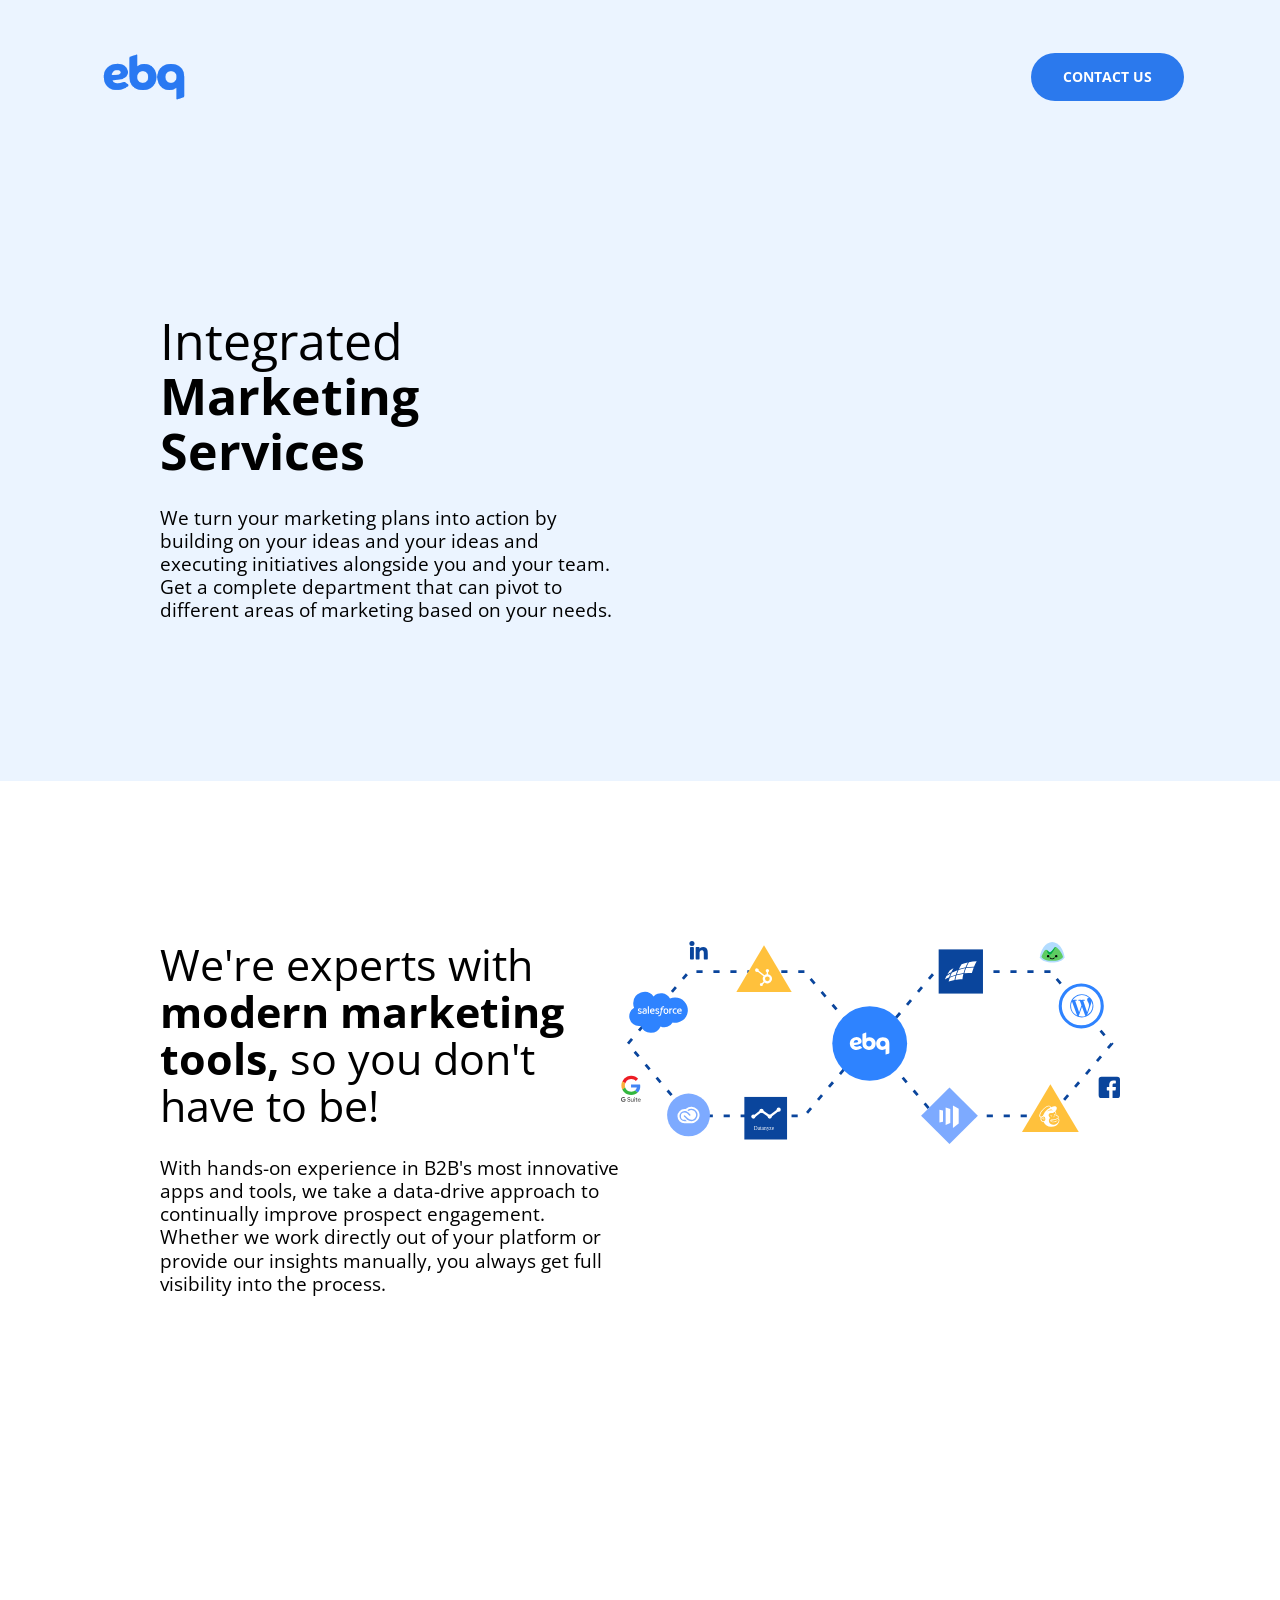
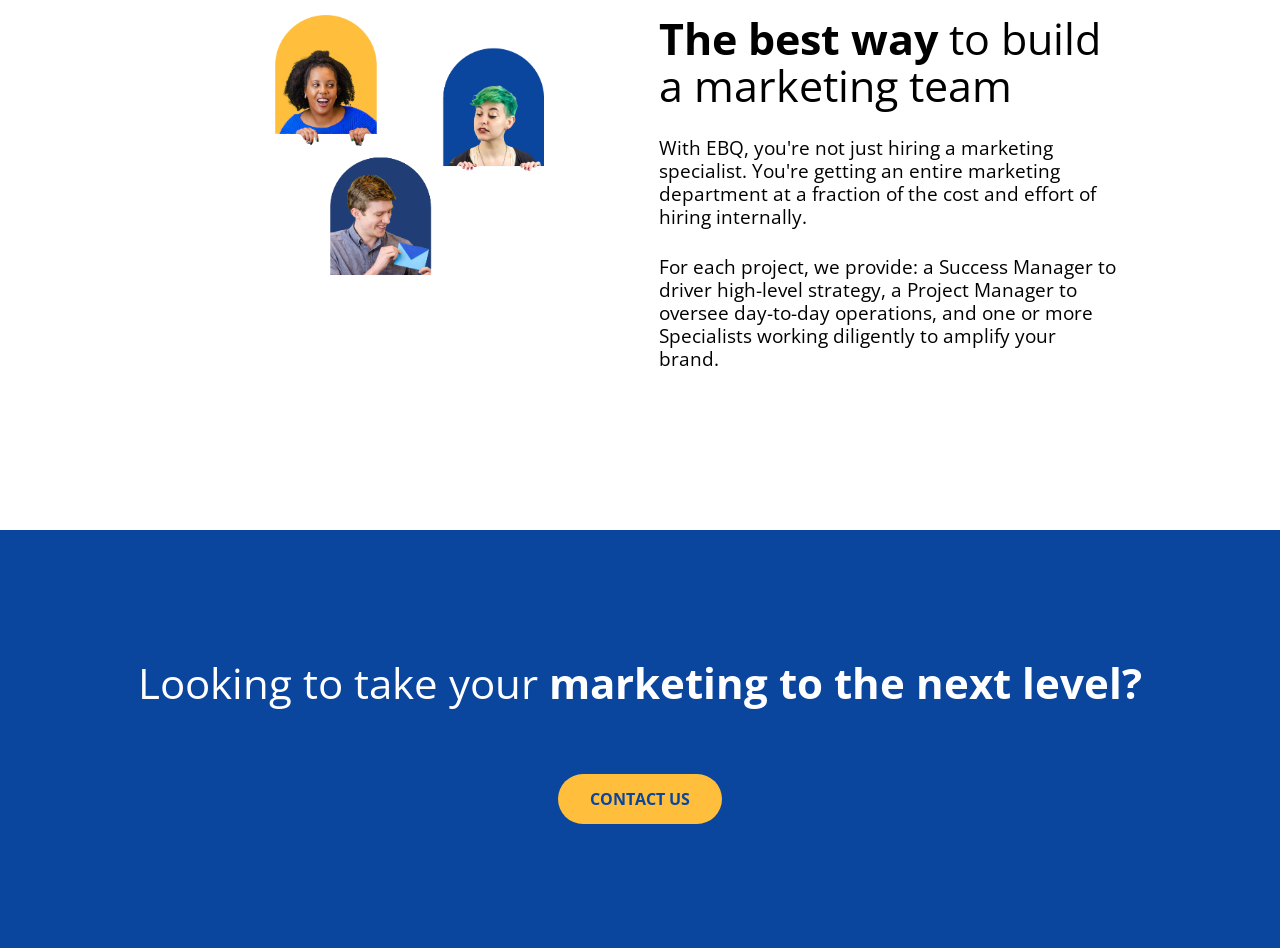
<file: index.html>
<!DOCTYPE html>
<html>
	<head>
		<meta charset="UTF-8">
		<meta http-equiv="X-UA-Compatible" content="IE=edge">
		<meta name="viewport" content="width=device-width, initial-scale=1.0">
		<title>EBQ - Landing Page</title>
		<link rel="stylesheet" href="styles.css">
		<link rel="stylesheet" href="https://cdnjs.cloudflare.com/ajax/libs/font-awesome/6.1.2/css/all.min.css" integrity="sha512-1sCRPdkRXhBV2PBLUdRb4tMg1w2YPf37qatUFeS7zlBy7jJI8Lf4VHwWfZZfpXtYSLy85pkm9GaYVYMfw5BC1A==" crossorigin="anonymous" referrerpolicy="no-referrer" />
	</head>

	<body>
		<!-- Hero Section -->
		<header id="hero">
			<nav>
				<img src="assets/logo-blue-160x160-1.png">
				<a href="#" class="contact-us">contact us</a>
			</nav>
	
			<section class="hero-content">
				<div class="col-left">
					<h1>Integrated <br><span>Marketing Services</span></h1>
					<p>We turn your marketing plans into action by building on your ideas and your ideas
					and executing initiatives alongside you and your team. Get a complete department that can
					pivot to different areas of marketing based on your needs.
					</p>
				</div>
				<div class="col-right"></div>
			</section>
		</header>
		<!-- Contact Form Modal -->
		<div id="modal">
			<div id="modal-form">
				<header>
					<h2>Connect with a Specialist</h2>
					<i class="fa-solid fa-circle-xmark close"></i>
				</header>
				<p>Have questions about our services, pricing, or company? Send us a message, and one of our Specialists will be in touch shortly!</p>
				<form class="form" method="div">
					<input type="text" placeholder="First Name">
					<input type="text" placeholder="Last Name">
					<input type="email" placeholder="Email">
					<input type="tel" placeholder="Phone">
					<input type="text" placeholder="Company">
					<textarea name="message" id="message" rows="5" cols="20" placeholder="Message"></textarea></label>

					<div class="lets-talk">
						<a href="#" class="contact-us" id="lets-talk">let's talk</a>
					</div>
				</form>
			</div>
		</div>
		<!-- Second Section -->
		<section id="content-two">
			<div class="col-left">
				<p>We're experts with <span>modern marketing tools,</span> so you don't have to be!</p>
				<p>With hands-on experience in B2B's most innovative apps and tools, we take a data-drive approach to 
					continually improve prospect engagement. Whether we work directly out of your platform or provide our insights
					manually, you always get full visibility into the process.
				</p>
			</div>
			<div class="col-right">
				<img src="assets/Marketing_Tools.svg" alt="">
			</div>
		</section>
		<!-- Third Section -->
		<section id="content-three">			
			<div class="col-left">
				<p><span>The best way</span> to build a marketing team</p>
				<p>With EBQ, you're not just hiring a marketing specialist. You're getting an entire marketing department at a 
					fraction of the cost and effort of hiring internally.
				</p>
				<p>For each project, we provide: a Success Manager to driver high-level strategy, a Project Manager to oversee
					day-to-day operations, and one or more Specialists working diligently to amplify your brand.
				</p>
			</div>
			<div class="col-right">
				<img src="assets/Complete-Department-Marketing.png" alt="">
			</div>			
		</section>
		<!-- Footer -->
		<footer>
			<p>Looking to take your <span>marketing to the next level?</span></p>
			<div class="footer-contact">
				<a href="#" class="contact-us" id="footer-link">contact us</a>
			</div>
		</footer>		

		<script src="script.js" type="text/javascript">
		</script>
	</body>
</html>
</file>
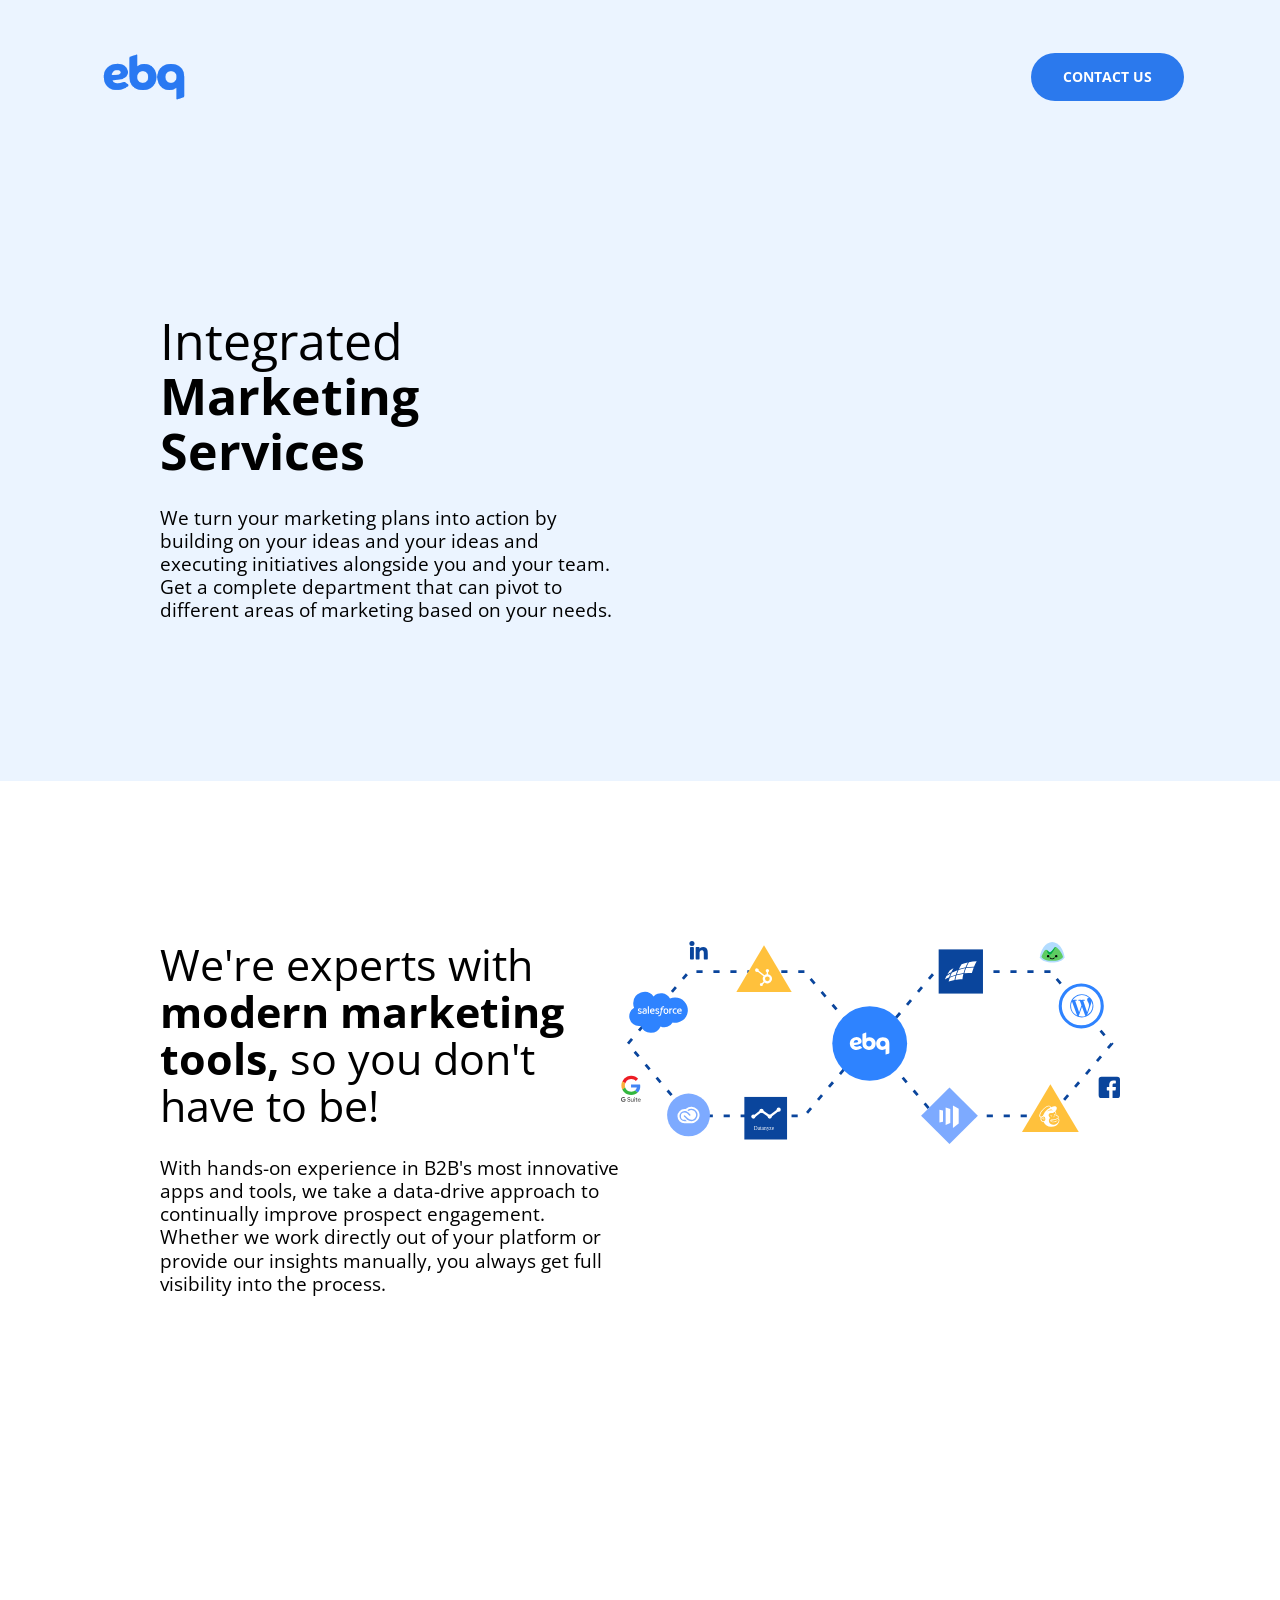
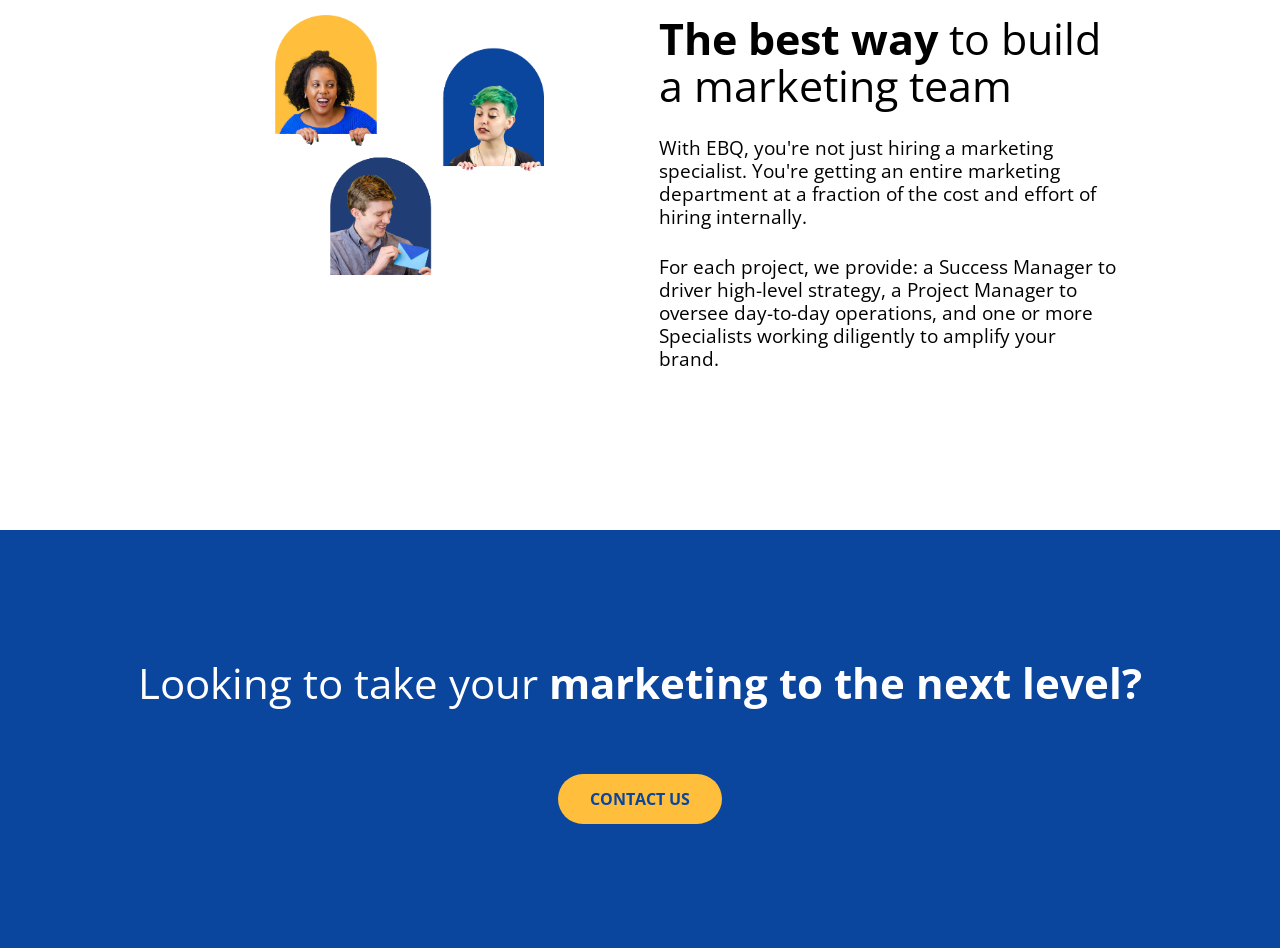
<file: landing-page.html>
<!DOCTYPE html>
<html>
	<head>
		<meta charset="UTF-8">
		<meta http-equiv="X-UA-Compatible" content="IE=edge">
		<meta name="viewport" content="width=device-width, initial-scale=1.0">
		<title>Landing Page</title>
		<link rel="stylesheet" href="styles.css">
		<link rel="stylesheet" href="https://cdnjs.cloudflare.com/ajax/libs/font-awesome/6.1.2/css/all.min.css" integrity="sha512-1sCRPdkRXhBV2PBLUdRb4tMg1w2YPf37qatUFeS7zlBy7jJI8Lf4VHwWfZZfpXtYSLy85pkm9GaYVYMfw5BC1A==" crossorigin="anonymous" referrerpolicy="no-referrer" />
	</head>

	<body>
		<!-- Hero Section -->
		<header id="hero">
			<nav>
				<img src="assets/logo-blue-160x160-1.png">
				<a href="#" class="contact-us">contact us</a>
			</nav>
	
			<section class="hero-content">
				<div class="col-left">
					<h1>Integrated <br><span>Marketing Services</span></h1>
					<p>We turn your marketing plans into action by building on your ideas and your ideas
					and executing initiatives alongside you and your team. Get a complete department that can
					pivot to different areas of marketing based on your needs.
					</p>
				</div>
				<div class="col-right"></div>
			</section>
		</header>
		<!-- Contact Form Modal -->
		<div id="modal">
			<div id="modal-form">
				<header>
					<h2>Connect with a Specialist</h2>
					<i class="fa-solid fa-circle-xmark close"></i>
				</header>
				<p>Have questions about our services, pricing, or company? Send us a message, and one of our Specialists will be in touch shortly!</p>
				<form class="form" method="div">
					<input type="text" placeholder="First Name">
					<input type="text" placeholder="Last Name">
					<input type="email" placeholder="Email">
					<input type="tel" placeholder="Phone">
					<input type="text" placeholder="Company">
					<textarea name="message" id="message" rows="5" cols="20" placeholder="Message"></textarea></label>

					<div class="lets-talk">
						<a href="#" class="contact-us" id="lets-talk">let's talk</a>
					</div>
				</form>
			</div>
		</div>
		<!-- Second Section -->
		<section id="content-two">
			<div class="col-left">
				<p>We're experts with <span>modern marketing tools,</span> so you don't have to be!</p>
				<p>With hands-on experience in B2B's most innovative apps and tools, we take a data-drive approach to 
					continually improve prospect engagement. Whether we work directly out of your platform or provide our insights
					manually, you always get full visibility into the process.
				</p>
			</div>
			<div class="col-right">
				<img src="assets/Marketing_Tools.svg" alt="">
			</div>
		</section>
		<!-- Third Section -->
		<section id="content-three">			
			<div class="col-left">
				<p><span>The best way</span> to build a marketing team</p>
				<p>With EBQ, you're not just hiring a marketing specialist. You're getting an entire marketing department at a 
					fraction of the cost and effort of hiring internally.
				</p>
				<p>For each project, we provide: a Success Manager to driver high-level strategy, a Project Manager to oversee
					day-to-day operations, and one or more Specialists working diligently to amplify your brand.
				</p>
			</div>
			<div class="col-right">
				<img src="assets/Complete-Department-Marketing.png" alt="">
			</div>			
		</section>
		<!-- Footer -->
		<footer>
			<p>Looking to take your <span>marketing to the next level?</span></p>
			<div class="footer-contact">
				<a href="#" class="contact-us" id="footer-link">contact us</a>
			</div>
		</footer>		

		<script src="script.js" type="text/javascript">
		</script>
	</body>
</html>
</file>
<file: styles.css>
@import url('https://fonts.googleapis.com/css2?family=Open+Sans:wght@400;700&display=swap');

/*
    CSS RESET
 */
 *:where(:not(html, iframe, canvas, img, svg, video):not(svg *, symbol *)) {
    all: unset;
    display: revert;
}
/* Preferred box-sizing value */
*,
*::before,
*::after {
    box-sizing: border-box;
}
/* Reapply the pointer cursor for anchor tags */
a, button {
    cursor: revert;
}
/* Remove list styles (bullets/numbers) */
ol, ul, menu {
    list-style: none;
}
/* For images to not be able to exceed their container */
img {
    max-width: 100%;
}
/* removes spacing between cells in tables */
table {
    border-collapse: collapse;
}
/* Safari - solving issue when using user-select:none on the <body> text input doesn't working */
input, textarea {
    -webkit-user-select: auto;
}
/* revert the 'white-space' property for textarea elements on Safari */
textarea {
    white-space: revert;
}
/* minimum style to allow to style meter element */
meter {
    -webkit-appearance: revert;
    appearance: revert;
}
/* reset default text opacity of input placeholder */
::placeholder {
    color: unset;
}
/* fix the feature of 'hidden' attribute.
   display:revert; revert to element instead of attribute */
:where([hidden]) {
    display: none;
}
/* revert for bug in Chromium browsers
   - fix for the content editable attribute will work properly.
   - webkit-user-select: auto; added for Safari in case of using user-select:none on wrapper element*/
:where([contenteditable]:not([contenteditable="false"])) {
    -moz-user-modify: read-write;
    -webkit-user-modify: read-write;
    overflow-wrap: break-word;
    -webkit-line-break: after-white-space;
    -webkit-user-select: auto;
}
/* apply back the draggable feature - exist only in Chromium and Safari */
:where([draggable="true"]) {
    -webkit-user-drag: element;
}


/*
    CUSTOM CSS - Desktop Screens
*/

body {
    font-family: 'Open Sans', sans-serif;
}

header {
    background-color: #EBF4FF;
}

.modal {
    padding: 1em;
    max-width: 50ch;
    border: 0;
}

h1 {
    font-size: 3.125rem;
    margin-bottom: 27px;
    line-height: 1.1;
}

span {
    font-weight: 700;
}

section {
    width: 75%;
    margin: 0 auto;
    display: flex;
    justify-content: space-between;
    padding: 10em 0;
}

nav {
    display: flex;
    justify-content: space-between;
    align-items: center;
    max-width: 85%;
    margin: 0 auto;
    padding: 1.8rem 0;
}

nav a {
    display: inline-block;
    text-transform: uppercase;
    background-color: #2B79ED;
    color: #fff;
    padding: .9rem 2rem;
    font-size: .85rem;
    font-weight: 700;
    border-radius: 25px;
    transition: all .4s ease-in-out;
}

nav a:hover {
    background: #203D76;
}

nav img {
    width: 6rem;
}

.col-left {
    max-width: 48%;
    font-size: 1.2rem;
    line-height: 1.2;
}

#modal {
    align-items: center;
    height: 100vh;
    position: fixed;
    top: 0;
    bottom: 0;
    left: 0;
    right: 0;
    z-index: 1;
    background-color: rgba(0, 0, 0, 0.5);
}

#modal-form {
    margin: 0 auto;
    max-width: 30rem;
    background-color: #fff;
    font-family: 'Open Sans', sans-serif;
    text-align: center;
    padding: 2em;
    border: 2px solid #000;
}

#modal-form form {
    display: flex;
    flex-direction: column;
    text-align: left;
}

#modal-form header {
    display: flex;
    justify-content: space-between;
    align-items: center;
    margin-bottom: 30px;
    background-color: #fff;
    font-size: 1.5rem;
}

#modal-form i {
    cursor: pointer;
}

#modal-form p {
    margin-bottom: 25px;
}

#modal-form h2 {
    font-weight: 700;
}

#modal-form input {
    border-bottom: 1px solid #000;
    margin-bottom: 25px;
    width: 100%;
    font-size: 1rem;
}

#modal-form textarea {
    border: 1px solid #000;
    margin-bottom: 15px;
}

#lets-talk {
    display: block;
    text-transform: uppercase;
    background-color: #2B79ED;
    color: #fff;
    padding: .9rem 2rem;
    font-size: .85rem;
    font-weight: 700;
    border-radius: 25px;
    text-align: center;
    transition: all .5s ease;
}

#lets-talk:hover {
    background: #203D76;
}

#content-two p:first-of-type,
#content-three p:first-of-type {
    font-size: 2.68rem;
    line-height: 1.1;
    margin-bottom: 27px;
}

#content-three .col-left {
    flex-direction: column;
    justify-content: center;
}

#content-three .col-right {
    max-width: 28%;
}

#content-three .col-right {
    margin: 0 auto;
}

#content-three > .col-right {
    order: 1;
}

#content-three > .col-left {
    order: 2;
}

#content-three .col-left > p:nth-of-type(2){
    margin-bottom: 27px;
}

footer {
    background-color: #0A459E;
    display: flex;
    flex-direction: column;
    padding: 3em 0;
    text-align: center;
    color: #fff;
    font-size: 2.6rem;
}

footer p {
    margin-bottom: 50px;
}

footer a {
    display: inline-block;
    text-transform: uppercase;
    background-color: #FFBE3C;
    color: #0A459E;
    padding: .85rem 2rem;
    font-size: 1rem;
    font-weight: 700;
    border-radius: 25px;
    transform: all .4s ease;
}

footer a:hover {
    background-color: #dba230;
}

/*
    Media Queries - Responsive Design for tablets and mobile screens
*/

@media screen and (min-width: 601px) and (max-width: 768px) {
    footer p {
        width: 85%;
        margin: 0 auto;
        margin-bottom: 20px;
    }
}

@media screen and (max-width: 600px) {
    section {
        padding: 4em 0;
    }

    header {
        display: block;
        text-align: center;
    }

    .col-left {
        max-width: 100%;
        font-size: 1.2rem;
        line-height: 1.3;
    }

    #content-two,
    #content-three {
        flex-direction: column;
    }

    #content-two .col-left {
        order: 2;
        text-align: center;
    }
    
    #content-two .col-right {
        order: 1;
        padding: 0;
        margin-bottom: 40px;
    }

    #content-three .col-right {
        order: 2;
    }
    
    #content-three .col-left {
        order: 1;
        text-align: center;
        margin-bottom: 40px;
    }

    #content-three .col-right {
        max-width: 100%;
    }

    footer {
        text-align: center;
    }

    footer p {
        width: 90%;
        margin: 0 auto;
        margin-bottom: 20px;
    }
}

@media screen and (max-width: 280px) {
    .hero-content .col-left h1,
    #content-two p:first-of-type,
    #content-three p:first-of-type {
        font-size: 2.6rem;
        line-height: 1.1;
        margin-bottom: 27px;
    }

    #modal-form {
        height: 85%;
        font-size: .5rem;
    }

    #modal-form p {
        font-size: .7rem;
    }

    #modal-form a {
        font-size: 1rem;
        padding: .5rem .5rem;
    }


}
</file>
